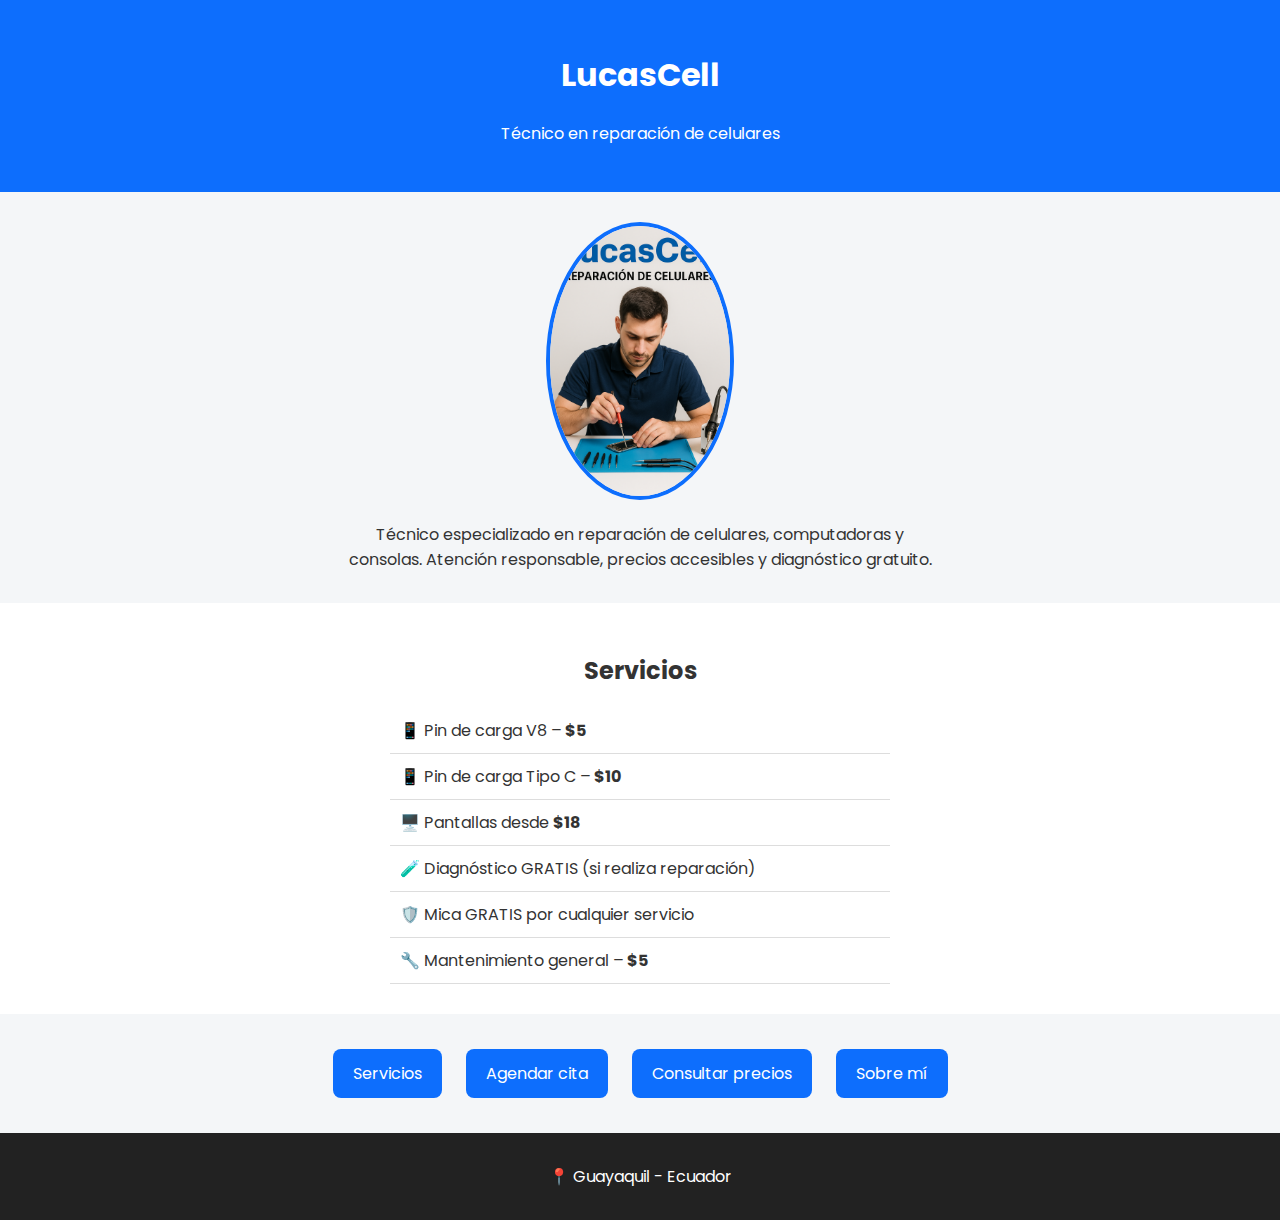
<file: index.html>
<!DOCTYPE html>
<html lang="es">
<head>
    <meta charset="UTF-8">
    <title>LucasCell - Técnico en Celulares</title>

    <!-- Google Fonts -->
    <link href="https://fonts.googleapis.com/css2?family=Poppins:wght@300;400;600&display=swap" rel="stylesheet">

    <!-- CSS -->
    <link rel="stylesheet" href="css/estilos.css">
</head>
<body>

<header>
    <h1>LucasCell</h1>
    <p>Técnico en reparación de celulares</p>
</header>

<section class="perfil">
    <img src="img/imagen.png" alt="LucasCell Técnico">
    <p class="descripcion">
        Técnico especializado en reparación de celulares, computadoras y consolas.
        Atención responsable, precios accesibles y diagnóstico gratuito.
    </p>
</section>

<section class="servicios">
    <h2>Servicios</h2>
    <ul>
        <li>📱 Pin de carga V8 – <strong>$5</strong></li>
        <li>📱 Pin de carga Tipo C – <strong>$10</strong></li>
        <li>🖥️ Pantallas desde <strong>$18</strong></li>
        <li>🧪 Diagnóstico GRATIS (si realiza reparación)</li>
        <li>🛡️ Mica GRATIS por cualquier servicio</li>
        <li>🔧 Mantenimiento general – <strong>$5</strong></li>
    </ul>
</section>

<section class="acciones">
<a href="servicios.html" class="btn">Servicios</a>
<a href="agendar.html" class="btn">Agendar cita</a>
<a href="precios.html" class="btn">Consultar precios</a>
<a href="acerca.html" class="btn">Sobre mí</a>

</section>

<footer>
    <p>📍 Guayaquil - Ecuador</p>
</footer>

</body>
</html>
</file>
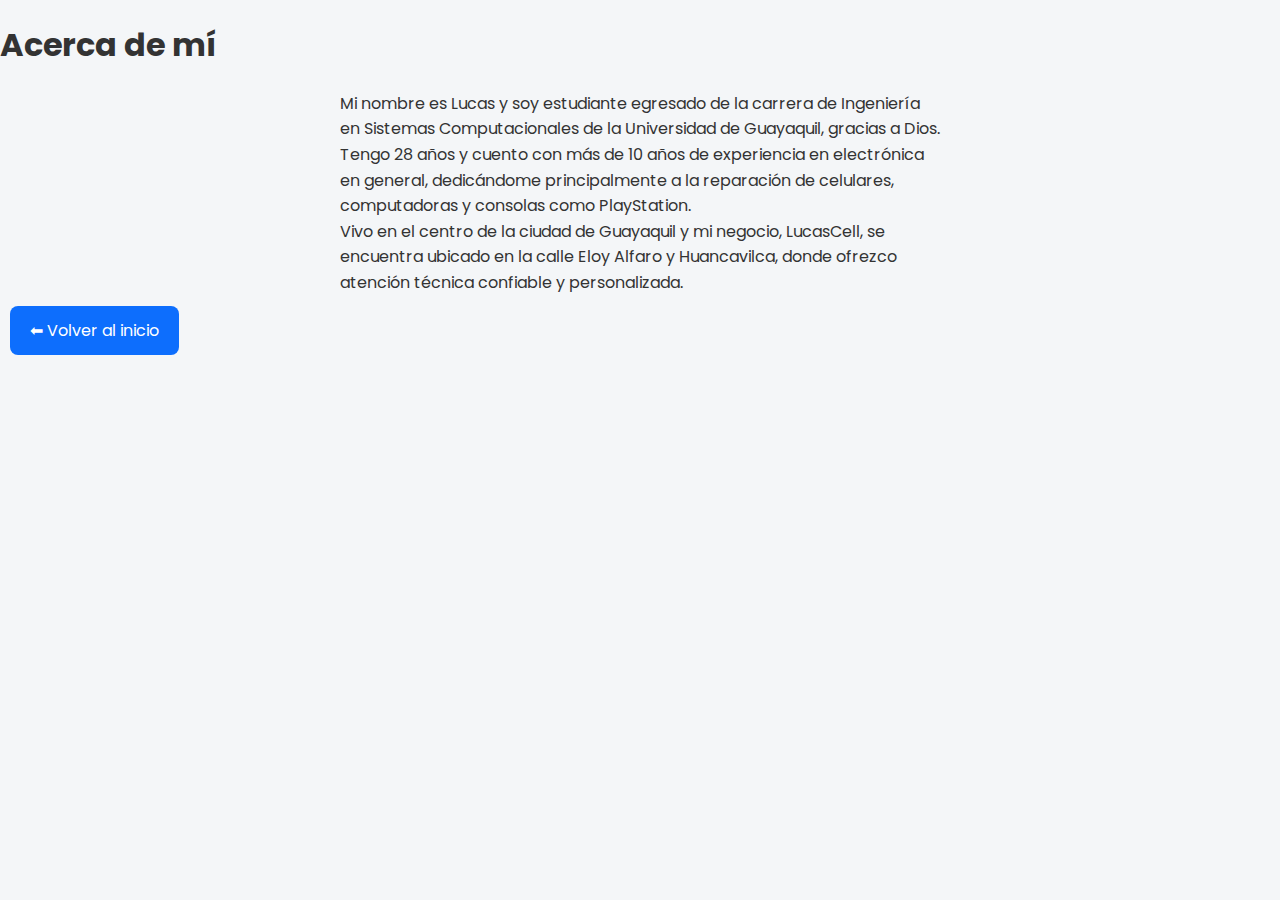
<file: acerca.html>
<!DOCTYPE html>
<html lang="es">
<head>
    <meta charset="UTF-8">
    <title>Acerca de LucasCell</title>

    <!-- Google Fonts -->
    <link href="https://fonts.googleapis.com/css2?family=Poppins:wght@300;400;600&display=swap" rel="stylesheet">

    <!-- CSS externo -->
    <link rel="stylesheet" href="css/estilos.css">
</head>
<body>

    <div id="tarjeta">
        <h1>Acerca de mí</h1>

        <p class="descripcion">
            Mi nombre es Lucas y soy estudiante egresado de la carrera de
            Ingeniería en Sistemas Computacionales de la Universidad de Guayaquil,
            gracias a Dios.
        </p>

        <p class="descripcion">
            Tengo 28 años y cuento con más de 10 años de experiencia en electrónica
            en general, dedicándome principalmente a la reparación de celulares,
            computadoras y consolas como PlayStation.
        </p>

        <p class="descripcion">
            Vivo en el centro de la ciudad de Guayaquil y mi negocio, LucasCell,
            se encuentra ubicado en la calle Eloy Alfaro y Huancavilca,
            donde ofrezco atención técnica confiable y personalizada.
        </p>

        <a href="index.html" class="btn">⬅ Volver al inicio</a>
    </div>

</body>
</html>
</file>
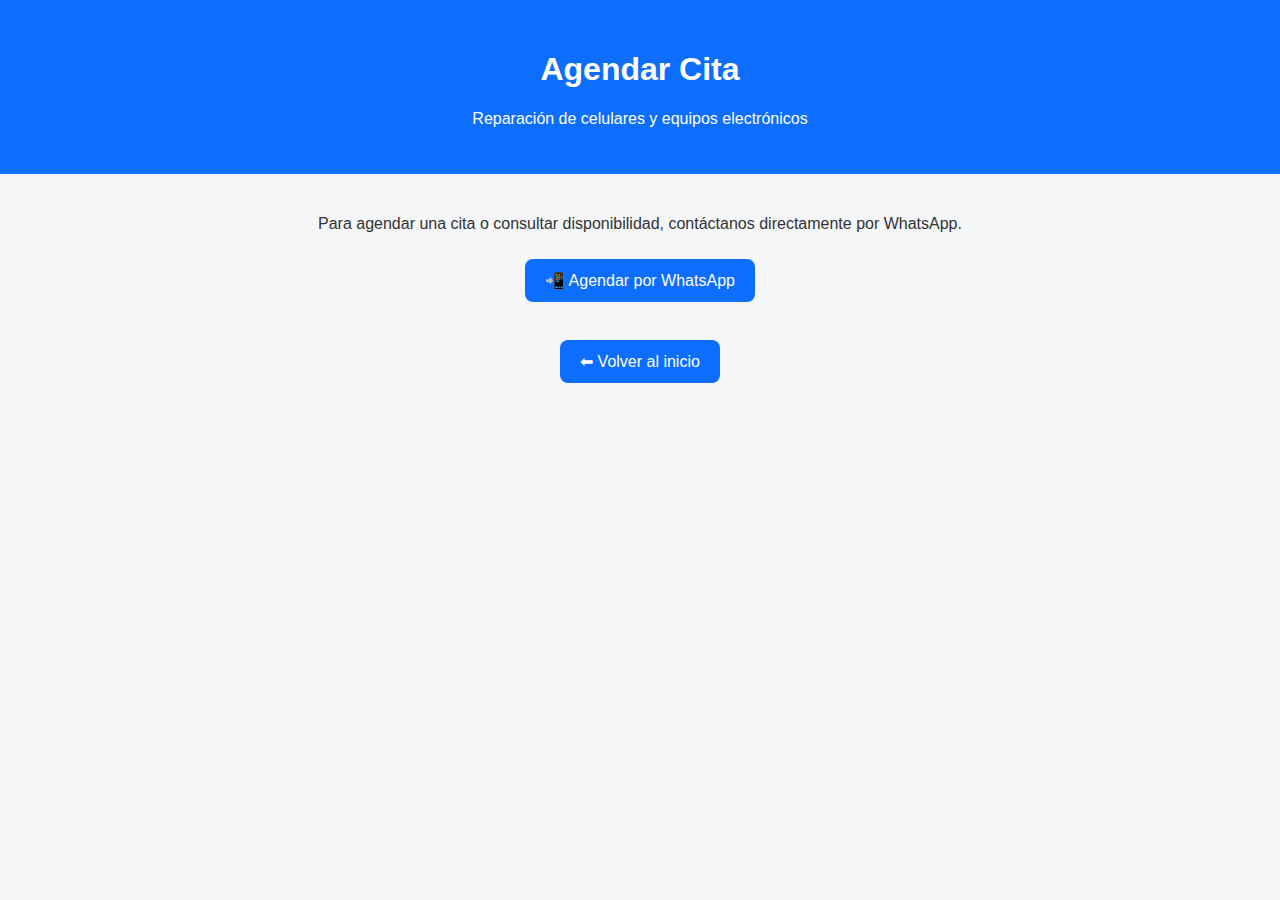
<file: agendar.html>
<!DOCTYPE html>
<html lang="es">
<head>
    <meta charset="UTF-8">
    <title>Agendar Cita - LucasCell</title>

    <!-- CSS externo -->
    <link rel="stylesheet" href="css/estilos.css">
</head>
<body>

<header>
    <h1>Agendar Cita</h1>
    <p>Reparación de celulares y equipos electrónicos</p>
</header>

<section class="acciones">
    <p>
        Para agendar una cita o consultar disponibilidad,
        contáctanos directamente por WhatsApp.
    </p>

    <a href="https://wa.me/593961178878"
       target="_blank"
       class="btn">
        📲 Agendar por WhatsApp
    </a>

    <br><br>

    <a href="index.html" class="btn">⬅ Volver al inicio</a>
</section>

</body>
</html>
</file>
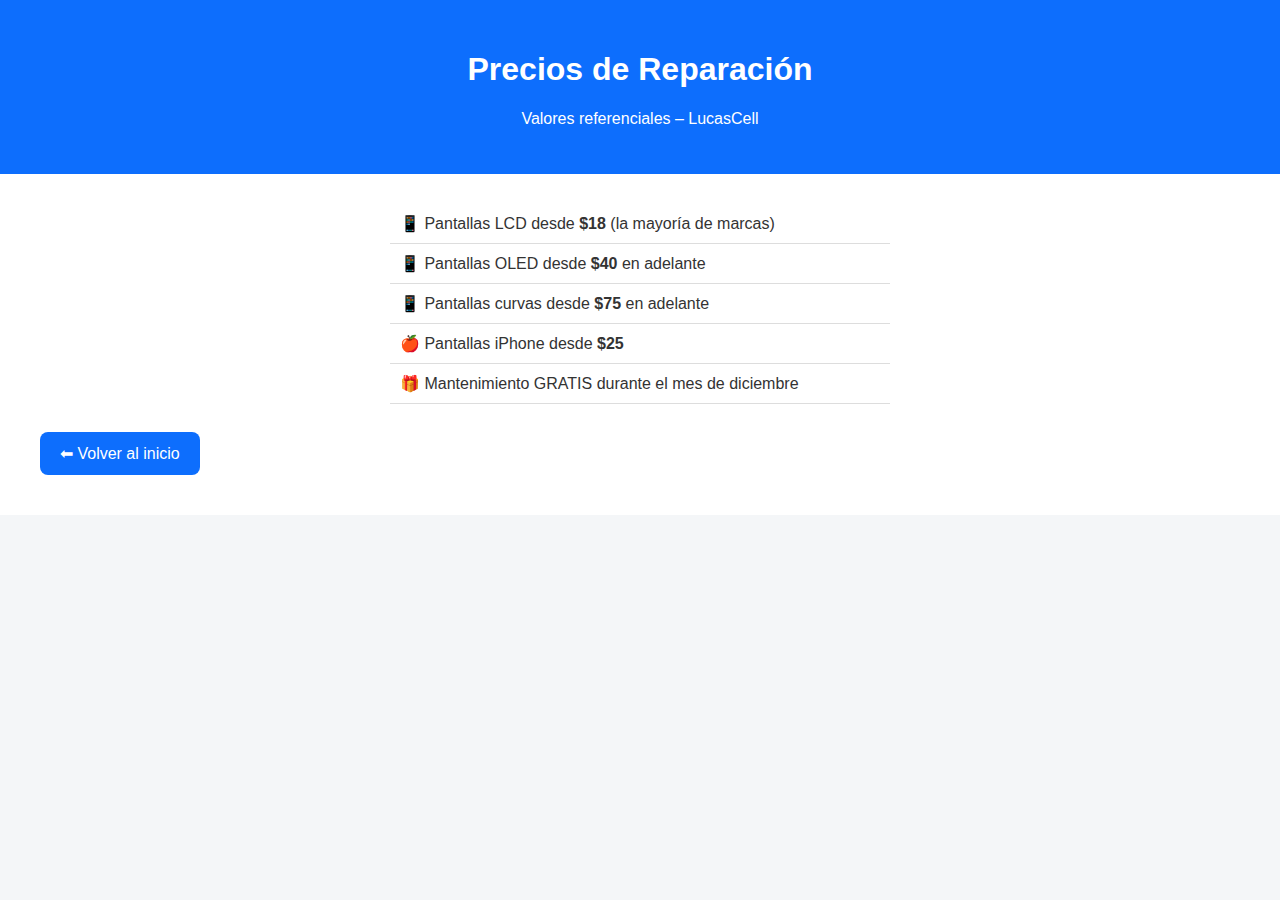
<file: precios.html>
<!DOCTYPE html>
<html lang="es">
<head>
    <meta charset="UTF-8">
    <title>Precios - LucasCell</title>
    <link rel="stylesheet" href="css/estilos.css">
</head>
<body>

<header>
    <h1>Precios de Reparación</h1>
    <p>Valores referenciales – LucasCell</p>
</header>

<section class="servicios">
    <ul>
        <li>📱 Pantallas LCD desde <strong>$18</strong> (la mayoría de marcas)</li>
        <li>📱 Pantallas OLED desde <strong>$40</strong> en adelante</li>
        <li>📱 Pantallas curvas desde <strong>$75</strong> en adelante</li>
        <li>🍎 Pantallas iPhone desde <strong>$25</strong></li>
        <li>🎁 Mantenimiento GRATIS durante el mes de diciembre</li>
    </ul>

    <br>

    <a href="index.html" class="btn">⬅ Volver al inicio</a>
</section>

</body>
</html>
</file>
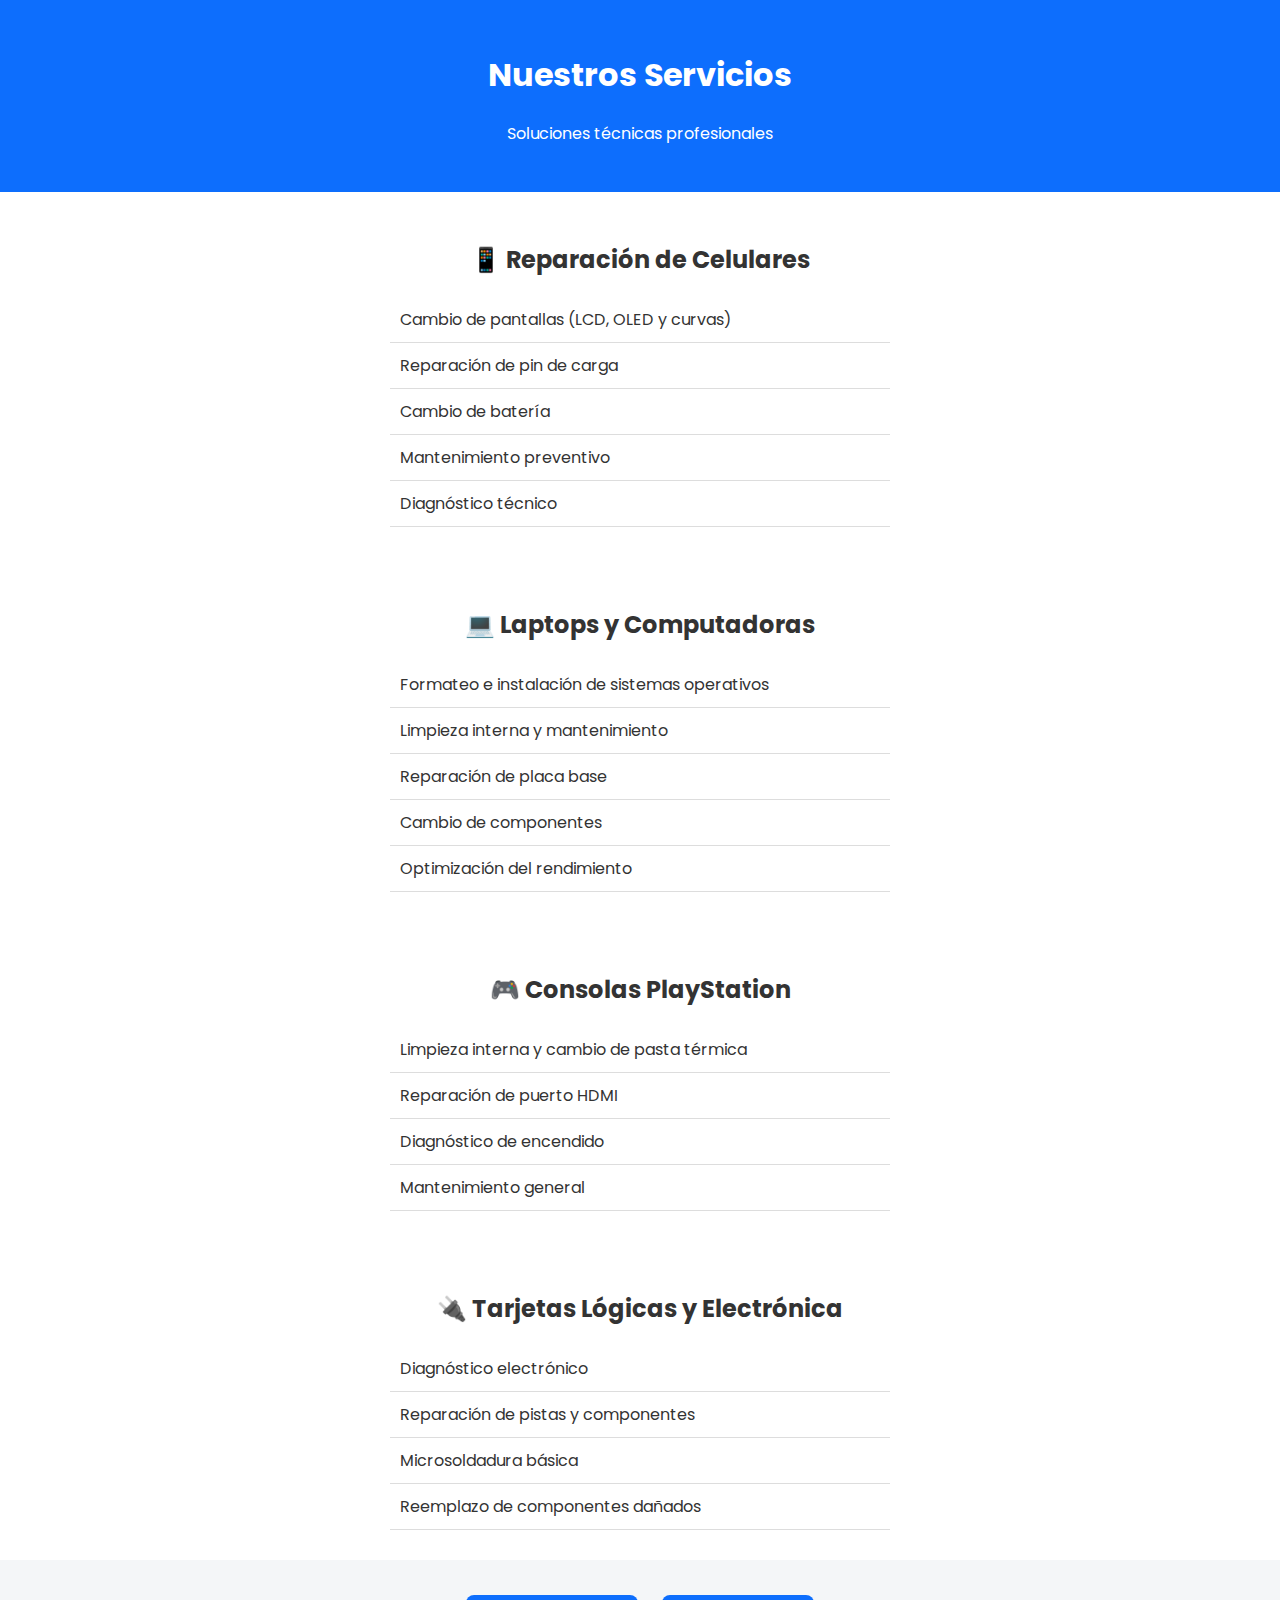
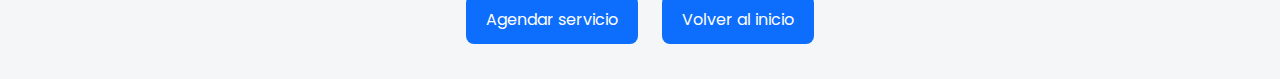
<file: servicios.html>
<!DOCTYPE html>
<html lang="es">
<head>
    <meta charset="UTF-8">
    <title>Servicios - LucasCell</title>

    <!-- Google Fonts -->
    <link href="https://fonts.googleapis.com/css2?family=Poppins:wght@300;400;600&display=swap" rel="stylesheet">

    <!-- CSS -->
    <link rel="stylesheet" href="css/estilos.css">
</head>
<body>

<header>
    <h1>Nuestros Servicios</h1>
    <p>Soluciones técnicas profesionales</p>
</header>

<section class="servicios">
    <h2>📱 Reparación de Celulares</h2>
    <ul>
        <li>Cambio de pantallas (LCD, OLED y curvas)</li>
        <li>Reparación de pin de carga</li>
        <li>Cambio de batería</li>
        <li>Mantenimiento preventivo</li>
        <li>Diagnóstico técnico</li>
    </ul>
</section>

<section class="servicios">
    <h2>💻 Laptops y Computadoras</h2>
    <ul>
        <li>Formateo e instalación de sistemas operativos</li>
        <li>Limpieza interna y mantenimiento</li>
        <li>Reparación de placa base</li>
        <li>Cambio de componentes</li>
        <li>Optimización del rendimiento</li>
    </ul>
</section>

<section class="servicios">
    <h2>🎮 Consolas PlayStation</h2>
    <ul>
        <li>Limpieza interna y cambio de pasta térmica</li>
        <li>Reparación de puerto HDMI</li>
        <li>Diagnóstico de encendido</li>
        <li>Mantenimiento general</li>
    </ul>
</section>

<section class="servicios">
    <h2>🔌 Tarjetas Lógicas y Electrónica</h2>
    <ul>
        <li>Diagnóstico electrónico</li>
        <li>Reparación de pistas y componentes</li>
        <li>Microsoldadura básica</li>
        <li>Reemplazo de componentes dañados</li>
    </ul>
</section>

<section class="acciones">
    <a href="agendar.html" class="btn">Agendar servicio</a>
    <a href="index.html" class="btn">Volver al inicio</a>
</section>

</body>
</html>
</file>
<file: css/estilos.css>
body {
    font-family: 'Poppins', sans-serif;
    margin: 0;
    background-color: #f4f6f8;
    color: #333;
}

header {
    background-color: #0d6efd;
    color: white;
    padding: 30px;
    text-align: center;
}

.perfil {
    text-align: center;
    padding: 30px;
}

.perfil img {
    width: 180px;
    border-radius: 50%;
    border: 4px solid #0d6efd;
    margin-bottom: 15px;
}

.descripcion {
    max-width: 600px;
    margin: auto;
    line-height: 1.6;
}

.servicios {
    background-color: white;
    padding: 30px;
}

.servicios h2 {
    text-align: center;
    margin-bottom: 20px;
}

.servicios ul {
    max-width: 500px;
    margin: auto;
    padding: 0;
    list-style: none;
}

.servicios li {
    padding: 10px;
    border-bottom: 1px solid #ddd;
}

.acciones {
    text-align: center;
    padding: 25px;
}

.btn {
    display: inline-block;
    margin: 10px;
    padding: 12px 20px;
    background-color: #0d6efd;
    color: white;
    text-decoration: none;
    border-radius: 8px;
}

.btn:hover {
    background-color: #084298;
}

footer {
    background-color: #222;
    color: white;
    text-align: center;
    padding: 15px;
}
</file>
